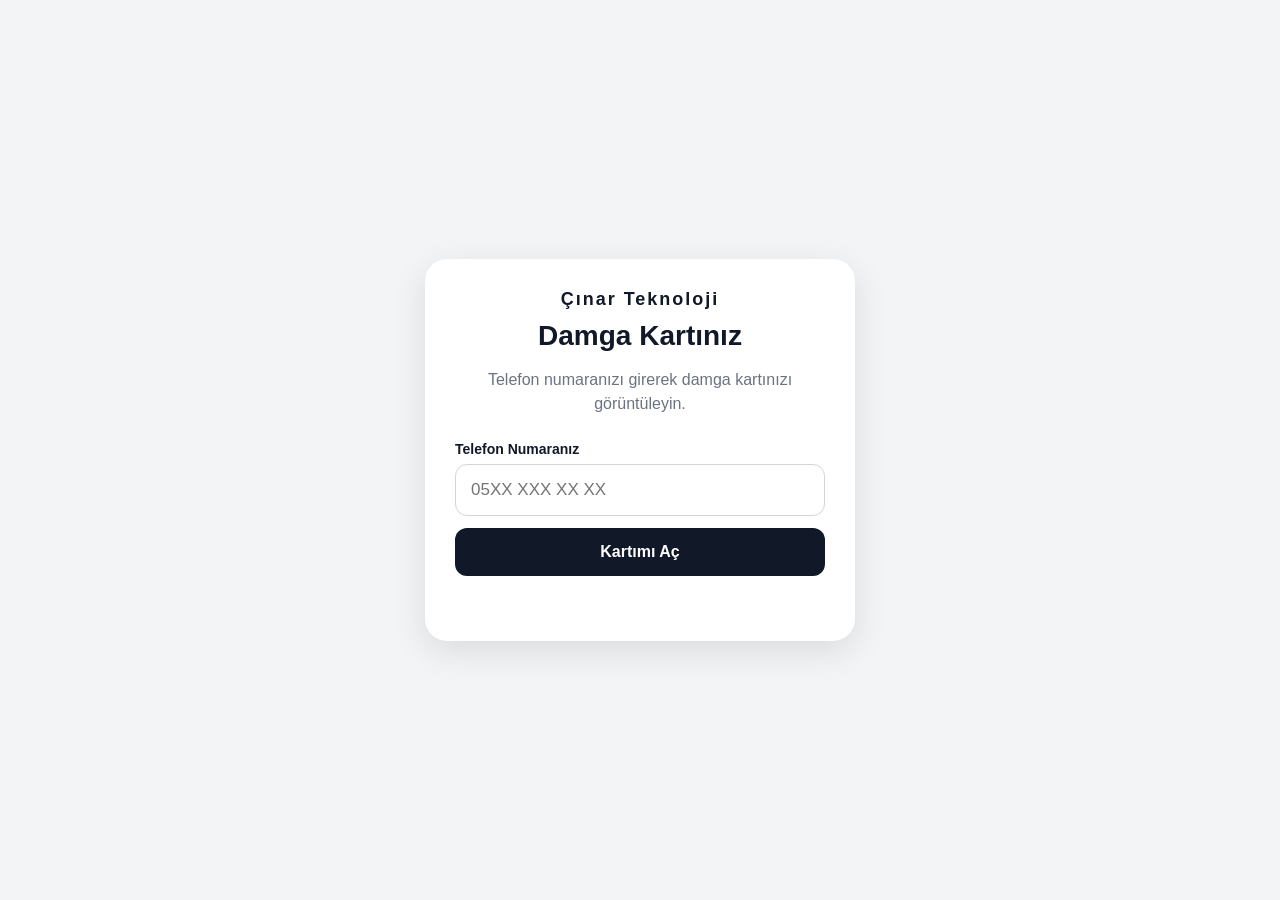
<file: index.html>
<!DOCTYPE html>
<html lang="tr">
<head>
<meta charset="UTF-8">
<meta name="viewport" content="width=device-width, initial-scale=1.0">
<title>Çınar Teknoloji - Damga Kartı</title>
<link rel="stylesheet" href="style.css">
</head>
<body>
<div class="container">
<div class="card">
<div class="logo">Çınar Teknoloji</div>
<h1>Damga Kartınız</h1>
<p class="description">Telefon numaranızı girerek damga kartınızı görüntüleyin.</p>
<form id="phoneForm">
<label for="phone">Telefon Numaranız</label>
<input type="tel" id="phone" placeholder="05XX XXX XX XX" maxlength="14" inputmode="tel" autocomplete="tel" required>
<button type="submit">Kartımı Aç</button>
</form>
<div id="message" class="message"></div>
<div id="customerCard" class="hidden">
<div class="customer-phone" id="customerPhone"></div>
<div id="stamps" class="stamps"></div>
<div id="count" class="stamp-count">0 / 10 Damga</div>
<button id="stampButton" class="stamp-button">Damga Kazan</button>
<div id="pinBox" class="pin-box hidden">
<h2>Mağaza Onayı</h2>
<p>Damga eklemek için mağazadan verilen 4 haneli şifreyi girin.</p>
<input type="password" id="pin" maxlength="4" inputmode="numeric" placeholder="••••" autocomplete="off">
<button id="confirmButton">Onayla</button>
<button id="cancelButton" class="cancel-button">Vazgeç</button>
</div>
<div id="result" class="message"></div>
</div>
</div>
</div>
<script src="config.js"></script>
<script src="app.js"></script>
</body>
</html>
</file>
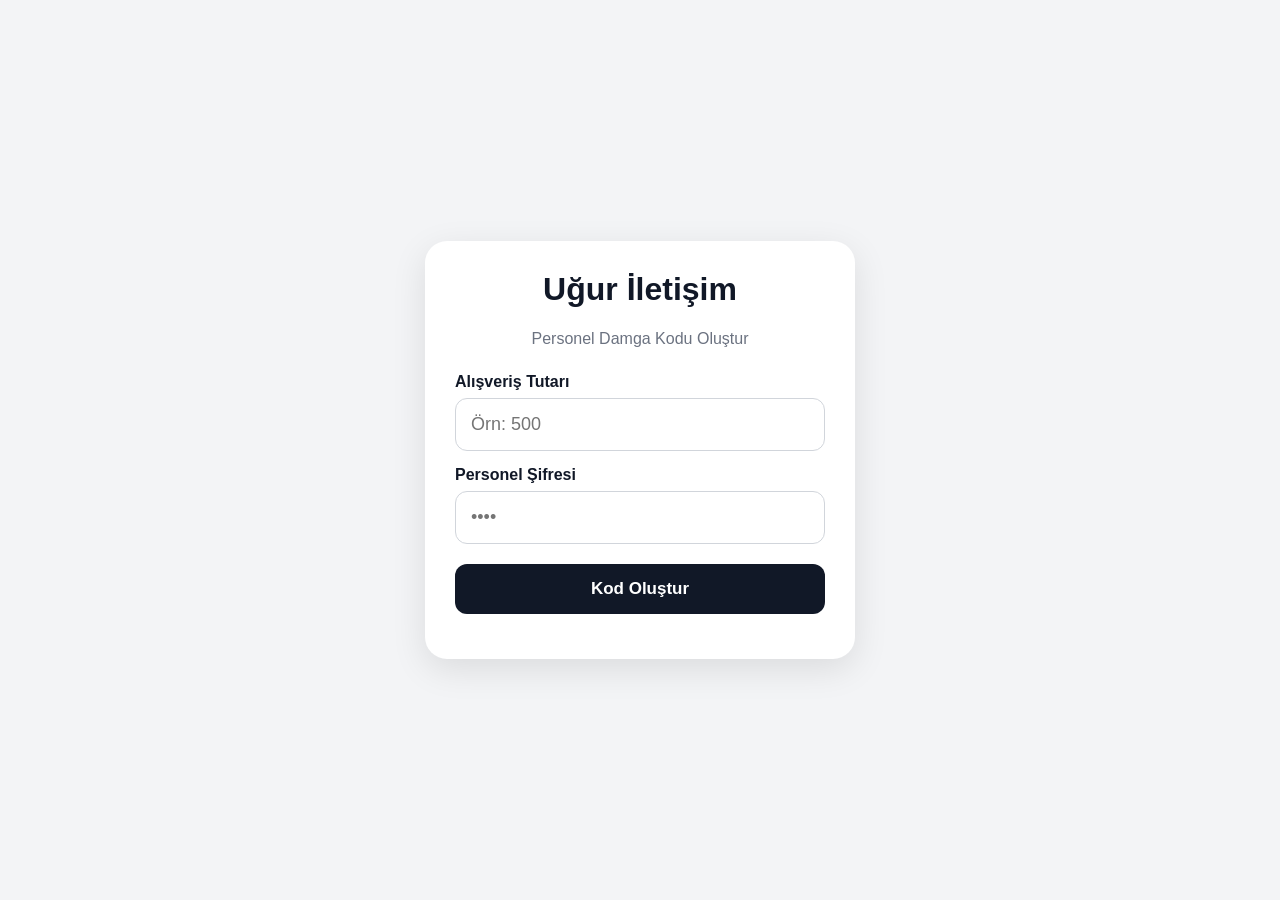
<file: personel.html>
<!DOCTYPE html>
<html lang="tr">
<head>
    <meta charset="UTF-8">
    <meta name="viewport" content="width=device-width, initial-scale=1.0">

    <title>Uğur İletişim - Personel</title>

    <style>
        * {
            box-sizing: border-box;
        }

        body {
            margin: 0;
            font-family: Arial, Helvetica, sans-serif;
            background: #f3f4f6;
            color: #111827;
        }

        .container {
            min-height: 100vh;
            display: flex;
            align-items: center;
            justify-content: center;
            padding: 20px;
        }

        .card {
            width: 100%;
            max-width: 430px;
            background: white;
            border-radius: 22px;
            padding: 30px;
            box-shadow: 0 10px 35px rgba(0,0,0,.10);
        }

        h1 {
            text-align: center;
            margin-top: 0;
        }

        .description {
            text-align: center;
            color: #6b7280;
            margin-bottom: 25px;
        }

        label {
            display: block;
            font-weight: bold;
            margin-top: 15px;
            margin-bottom: 7px;
        }

        input {
            width: 100%;
            padding: 15px;
            border: 1px solid #d1d5db;
            border-radius: 12px;
            font-size: 18px;
        }

        button {
            width: 100%;
            border: 0;
            border-radius: 12px;
            padding: 15px;
            margin-top: 20px;
            background: #111827;
            color: white;
            font-size: 17px;
            font-weight: bold;
            cursor: pointer;
        }

        .code-box {
            display: none;
            margin-top: 25px;
            padding: 25px;
            background: #f3f4f6;
            border-radius: 18px;
            text-align: center;
        }

        .code {
            font-size: 48px;
            font-weight: 800;
            letter-spacing: 8px;
            margin: 10px 0;
        }

        .amount {
            font-size: 20px;
            font-weight: bold;
        }

        .timer {
            margin-top: 12px;
            font-size: 17px;
        }

        .error {
            color: #b91c1c;
            text-align: center;
            margin-top: 15px;
        }

        .expired {
            color: #b91c1c;
            font-weight: bold;
        }
    </style>
</head>

<body>

<div class="container">

    <div class="card">

        <h1>Uğur İletişim</h1>

        <p class="description">
            Personel Damga Kodu Oluştur
        </p>


        <label for="amount">
            Alışveriş Tutarı
        </label>

        <input
            id="amount"
            type="number"
            min="1"
            step="0.01"
            inputmode="decimal"
            placeholder="Örn: 500"
        >


        <label for="adminPin">
            Personel Şifresi
        </label>

        <input
            id="adminPin"
            type="password"
            maxlength="4"
            inputmode="numeric"
            placeholder="••••"
        >


        <button id="createButton">
            Kod Oluştur
        </button>


        <div id="error" class="error"></div>


        <div id="codeBox" class="code-box">

            <div class="amount" id="showAmount"></div>

            <div class="code" id="code"></div>

            <div class="timer" id="timer">
                60 saniye geçerli
            </div>

        </div>

    </div>

</div>


<script src="config.js"></script>

<script>

const config = window.DAMGA_CONFIG || {};

let timerInterval = null;


async function createCode() {

    const amount =
        Number(
            document.getElementById("amount").value
        );

    const adminPin =
        document.getElementById("adminPin")
            .value
            .trim();

    const error =
        document.getElementById("error");

    const button =
        document.getElementById("createButton");


    error.textContent = "";


    if (!amount || amount <= 0) {

        error.textContent =
            "Geçerli bir alışveriş tutarı girin.";

        return;

    }


    if (!/^\d{4}$/.test(adminPin)) {

        error.textContent =
            "4 haneli personel şifresini girin.";

        return;

    }


    button.disabled = true;
    button.textContent = "Kod oluşturuluyor...";


    try {

        const response = await fetch(

            `${config.SUPABASE_URL}/rest/v1/rpc/create_stamp_code`,

            {
                method: "POST",

                headers: {
                    "Content-Type": "application/json",
                    "apikey": config.SUPABASE_ANON_KEY,
                    "Authorization":
                        `Bearer ${config.SUPABASE_ANON_KEY}`
                },

                body: JSON.stringify({
                    p_amount: amount,
                    p_admin_pin: adminPin
                })
            }

        );


        const data =
            await response.json();


        if (!response.ok) {

            throw new Error(
                data.message ||
                "Kod oluşturulamadı."
            );

        }


        document.getElementById("code")
            .textContent = data;


        document.getElementById("showAmount")
            .textContent =
            `${amount.toLocaleString("tr-TR")} TL alışveriş`;


        document.getElementById("codeBox")
            .style.display = "block";


        startTimer();


    } catch (err) {

        error.textContent =
            err.message;

    }


    button.disabled = false;
    button.textContent = "Yeni Kod Oluştur";

}


function startTimer() {

    clearInterval(timerInterval);

    let seconds = 60;

    const timer =
        document.getElementById("timer");


    timer.classList.remove("expired");

    timer.textContent =
        `${seconds} saniye geçerli`;


    timerInterval = setInterval(() => {

        seconds--;


        if (seconds <= 0) {

            clearInterval(timerInterval);

            timer.textContent =
                "Kodun süresi doldu";

            timer.classList.add("expired");

            document.getElementById("code")
                .textContent = "----";

            return;

        }


        timer.textContent =
            `${seconds} saniye geçerli`;

    }, 1000);

}


document.getElementById("createButton")
    .addEventListener(
        "click",
        createCode
    );

</script>

</body>
</html>
</file>
<file: style.css>
*{box-sizing:border-box}body{margin:0;font-family:Arial,Helvetica,sans-serif;background:#f3f4f6;color:#111827}.container{min-height:100vh;display:flex;align-items:center;justify-content:center;padding:20px}.card{width:100%;max-width:430px;background:#fff;border-radius:22px;padding:30px;box-shadow:0 10px 35px rgba(0,0,0,.1)}.logo{text-align:center;font-size:18px;font-weight:800;letter-spacing:2px;margin-bottom:10px}h1{text-align:center;margin:8px 0;font-size:28px}.description{text-align:center;color:#6b7280;margin-bottom:25px;line-height:1.5}label{display:block;font-size:14px;font-weight:bold;margin-bottom:7px}input{width:100%;padding:15px;border:1px solid #d1d5db;border-radius:12px;font-size:17px;outline:none}input:focus{border-color:#111827}button{width:100%;border:none;border-radius:12px;padding:15px;margin-top:12px;font-size:16px;font-weight:bold;cursor:pointer;background:#111827;color:white}button:disabled{opacity:.5}.customer-phone{text-align:center;color:#6b7280;margin-top:25px;margin-bottom:15px}.stamps{display:grid;grid-template-columns:repeat(5,1fr);gap:10px;margin:20px 0}.stamp{aspect-ratio:1;border-radius:50%;display:flex;align-items:center;justify-content:center;font-size:20px;font-weight:bold;color:#9ca3af;border:2px dashed #d1d5db}.stamp.filled{background:#111827;color:white;border:2px solid #111827}.stamp-count{text-align:center;font-size:19px;font-weight:bold;margin-top:10px}.pin-box{margin-top:20px;padding:20px;border-radius:16px;background:#f3f4f6;text-align:center}.pin-box h2{margin-top:0}.pin-box p{color:#6b7280;font-size:14px;line-height:1.5}.pin-box input{text-align:center;font-size:24px;letter-spacing:8px}.cancel-button{background:#e5e7eb;color:#111827}.message{min-height:20px;margin-top:15px;text-align:center;font-size:14px}.success{color:#15803d}.error{color:#b91c1c}.hidden{display:none}@media(max-width:480px){.card{padding:24px}h1{font-size:25px}}
</file>
